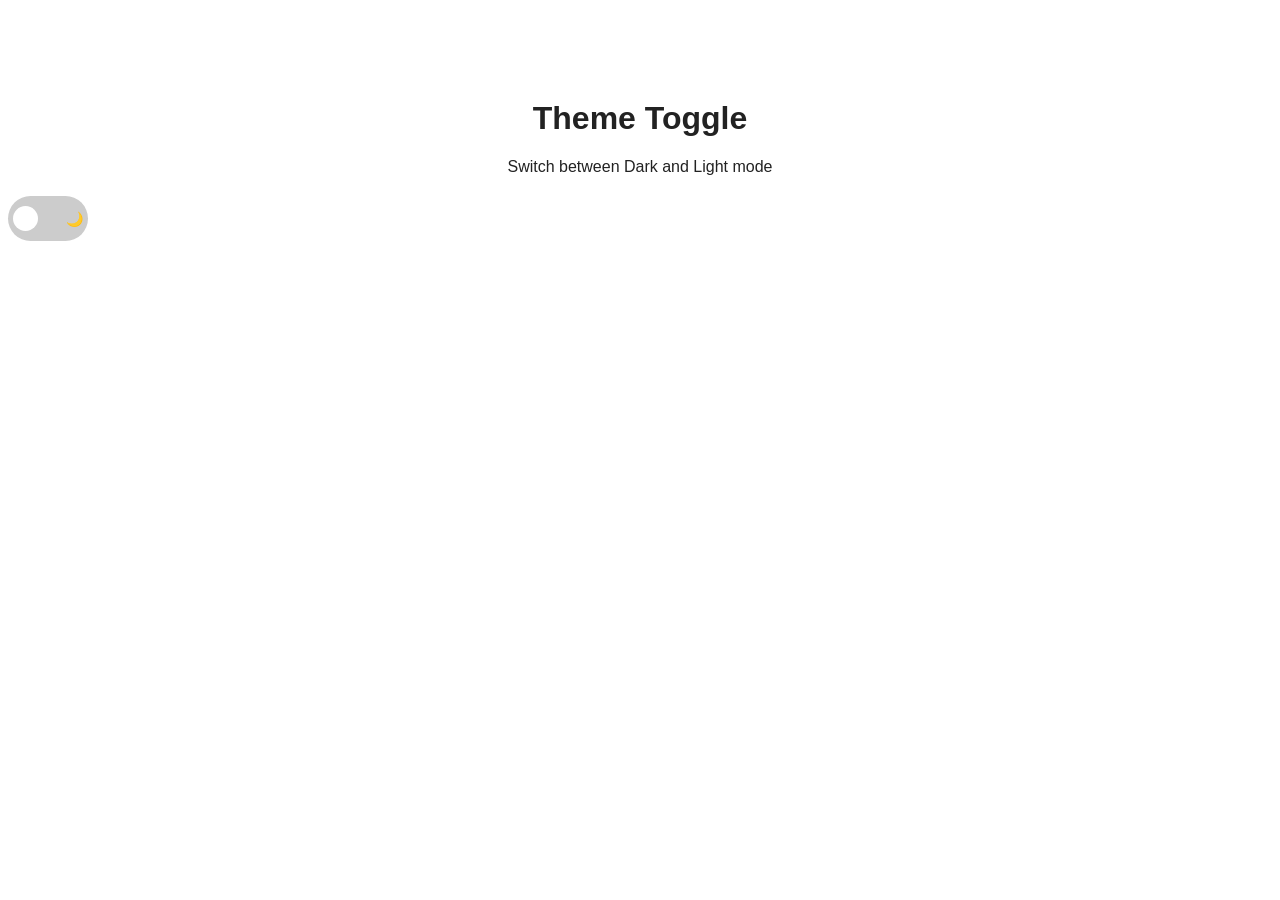
<file: Dark  Light Mode Toggle/index.html>
<!DOCTYPE html>
<html lang="en">
<head>
  <meta charset="UTF-8">
  <meta name="viewport" content="width=device-width, initial-scale=1.0">
  <title>Dark Mode Toggle</title>
  <link rel="stylesheet" href="style.css">
</head>
<body>

<div class="container">
  <h1>Theme Toggle</h1>
  <p>Switch between Dark and Light mode</p>


  <div class="toggle">
    <input type="checkbox" id="themeToggle">
    <label for="themeToggle" class="toggle-label">
      <span class="icon sun">☀️</span>
      <span class="icon moon">🌙</span>
      <span class="ball"></span>
    </label>
  </div>
</div>

<script src="script.js"></script>
</body>
</html>
</file>
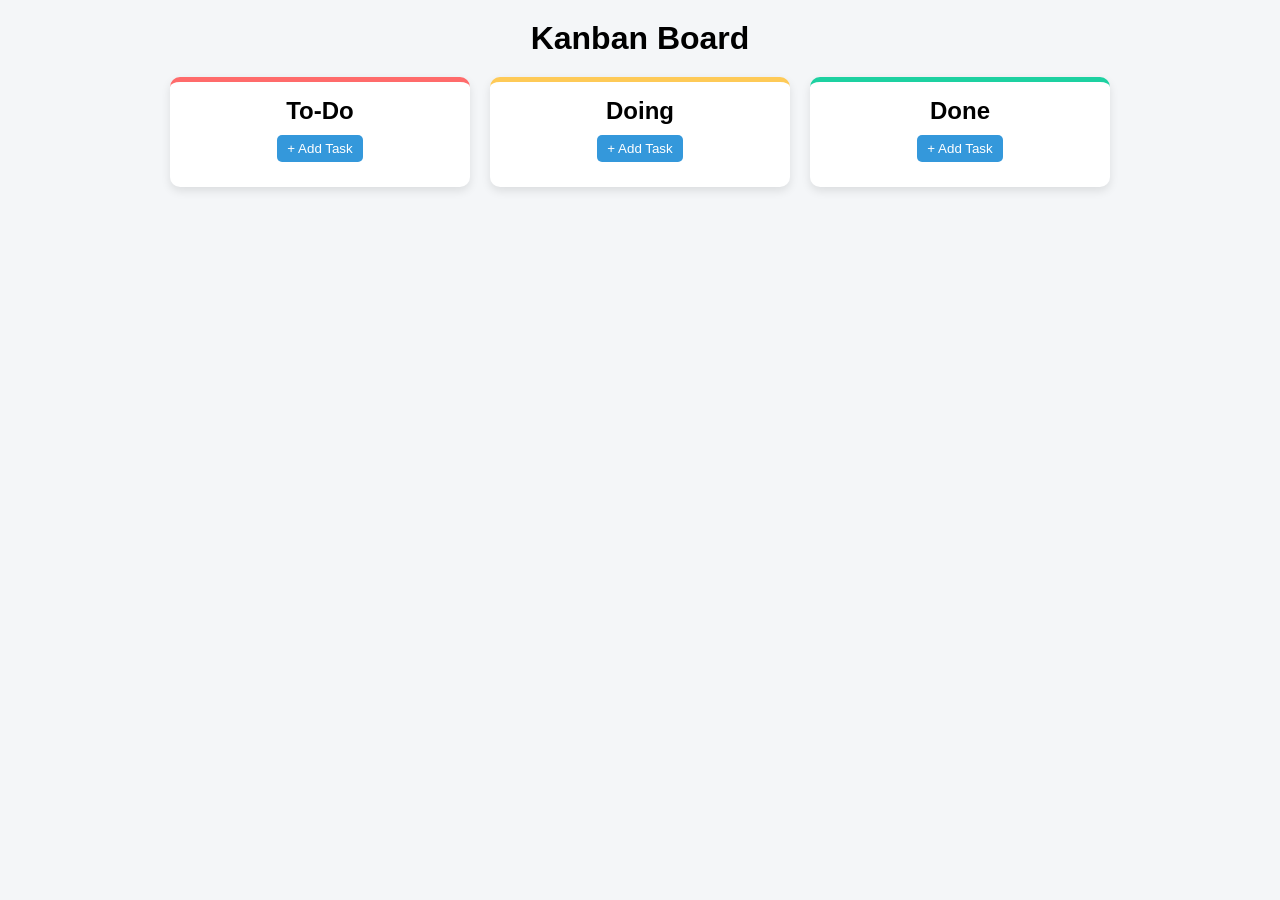
<file: kanban-board/index.html>
<!DOCTYPE html>
<html lang="en">
<head>
  <meta charset="UTF-8">
  <meta name="viewport" content="width=device-width, initial-scale=1.0">
  <title>Kanban Board</title>
  <link rel="stylesheet" href="style.css">
</head>
<body>

<h1>Kanban Board</h1>

<div class="board">
  <div class="column" data-status="todo">
    <h2>To-Do</h2>
    <button onclick="addTask('todo')">+ Add Task</button>
    <div class="task-list" id="todo"></div>
  </div>
  <div class="column" data-status="doing">
    <h2>Doing</h2>
    <button onclick="addTask('doing')">+ Add Task</button>
    <div class="task-list" id="doing"></div>
  </div>
  <div class="column" data-status="done">
    <h2>Done</h2>
    <button onclick="addTask('done')">+ Add Task</button>
    <div class="task-list" id="done"></div>
  </div>

</div>

<script src="script.js"></script>
</body>
</html>
</file>
<file: Dark  Light Mode Toggle/style.css>
:root {
  --bg-color: #ffffff;
  --text-color: #222;
  --card-color: #f4f4f4;
}

body.dark {
  --bg-color: #1e1e1e;
  --text-color: #ffffff;
  --card-color: #2c2c2c;
}

body {
  background: var(--bg-color);
  color: var(--text-color);
  transition: all 0.4s ease;
  font-family: Arial, sans-serif;
}

.container {
  text-align: center;
  margin-top: 100px;
}

.toggle {
  margin-top: 20px;
}

.toggle input {
  display: none;
}

.toggle-label {
  width: 70px;
  height: 35px;
  background: #ccc;
  border-radius: 50px;
  display: flex;
  align-items: center;
  justify-content: space-between;
  padding: 5px;
  position: relative;
  cursor: pointer;
}

.ball {
  width: 25px;
  height: 25px;
  background: white;
  border-radius: 50%;
  position: absolute;
  left: 5px;
  transition: transform 0.3s ease;
}

input:checked + .toggle-label .ball {
  transform: translateX(35px);
}

.icon {
  font-size: 14px;
}

body.dark .toggle-label {
  background: #444;
}
</file>
<file: kanban-board/style.css>
* {
  margin: 0;
  padding: 0;
  box-sizing: border-box;
  font-family: Arial, sans-serif;
}

body {
  background: #f4f6f8;
  padding: 20px;
  text-align: center;
}

h1 {
  margin-bottom: 20px;
}

.board {
  display: flex;
  gap: 20px;
  justify-content: center;
  flex-wrap: wrap;
}

.column {
  background: #fff;
  padding: 15px;
  width: 300px;
  border-radius: 10px;
  box-shadow: 0 4px 10px rgba(0,0,0,0.1);
}

.column[data-status="todo"] { border-top: 5px solid #ff6b6b; }
.column[data-status="doing"] { border-top: 5px solid #feca57; }
.column[data-status="done"] { border-top: 5px solid #1dd1a1; }

button {
  margin: 10px 0;
  padding: 6px 10px;
  border: none;
  background: #3498db;
  color: white;
  cursor: pointer;
  border-radius: 5px;
}

button:hover {
  background: #2980b9;
}

.task {
  background: #ecf0f1;
  padding: 10px;
  margin: 10px 0;
  border-radius: 6px;
  cursor: grab;
  display: flex;
  justify-content: space-between;
  align-items: center;
}

.task.dragging {
  opacity: 0.5;
}

.delete-btn {
  background: red;
  border: none;
  color: white;
  padding: 3px 6px;
  cursor: pointer;
  border-radius: 4px;
}

@media (max-width: 768px) {
  .board {
    flex-direction: column;
    align-items: center;
  }
}
</file>
